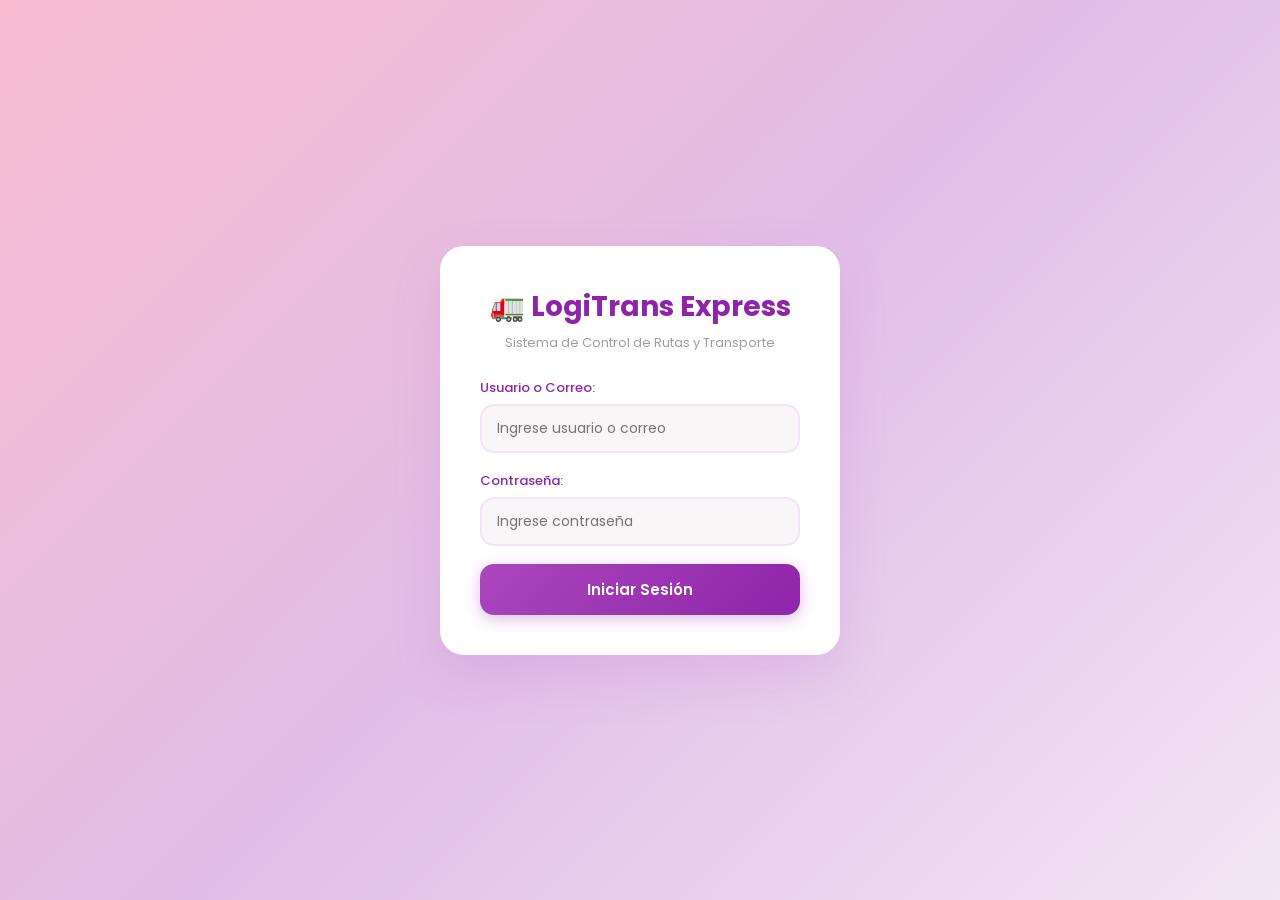
<file: index.html>
<!DOCTYPE html>
<html lang="es">
<head>
    <meta charset="UTF-8">
    <meta name="viewport" content="width=device-width, initial-scale=1.0">
    <title>LogiTrans Express - Login</title>
    <link rel="stylesheet" href="css/styles.css">
</head>
<body>
    <div class="login-container">
        <div class="login-box">
            <h1>LogiTrans Express</h1>
            <p class="subtitle">Sistema de Control de Rutas y Transporte</p>
            
            <form id="loginForm">
                <div class="form-group">
                    <label for="usuario">Usuario o Correo:</label>
                    <input type="text" id="usuario" name="usuario" required placeholder="Ingrese usuario o correo">
                </div>
                
                <div class="form-group">
                    <label for="contrasena">Contraseña:</label>
                    <input type="password" id="contrasena" name="contrasena" required placeholder="Ingrese contraseña">
                </div>
                
                <button type="submit" class="btn-login">Iniciar Sesión</button>
            </form>
            
            <div id="mensaje" class="mensaje"></div>
        </div>
    </div>

    <script src="js/api.js"></script>
    <script src="js/auth.js"></script>
</body>
</html>
</file>
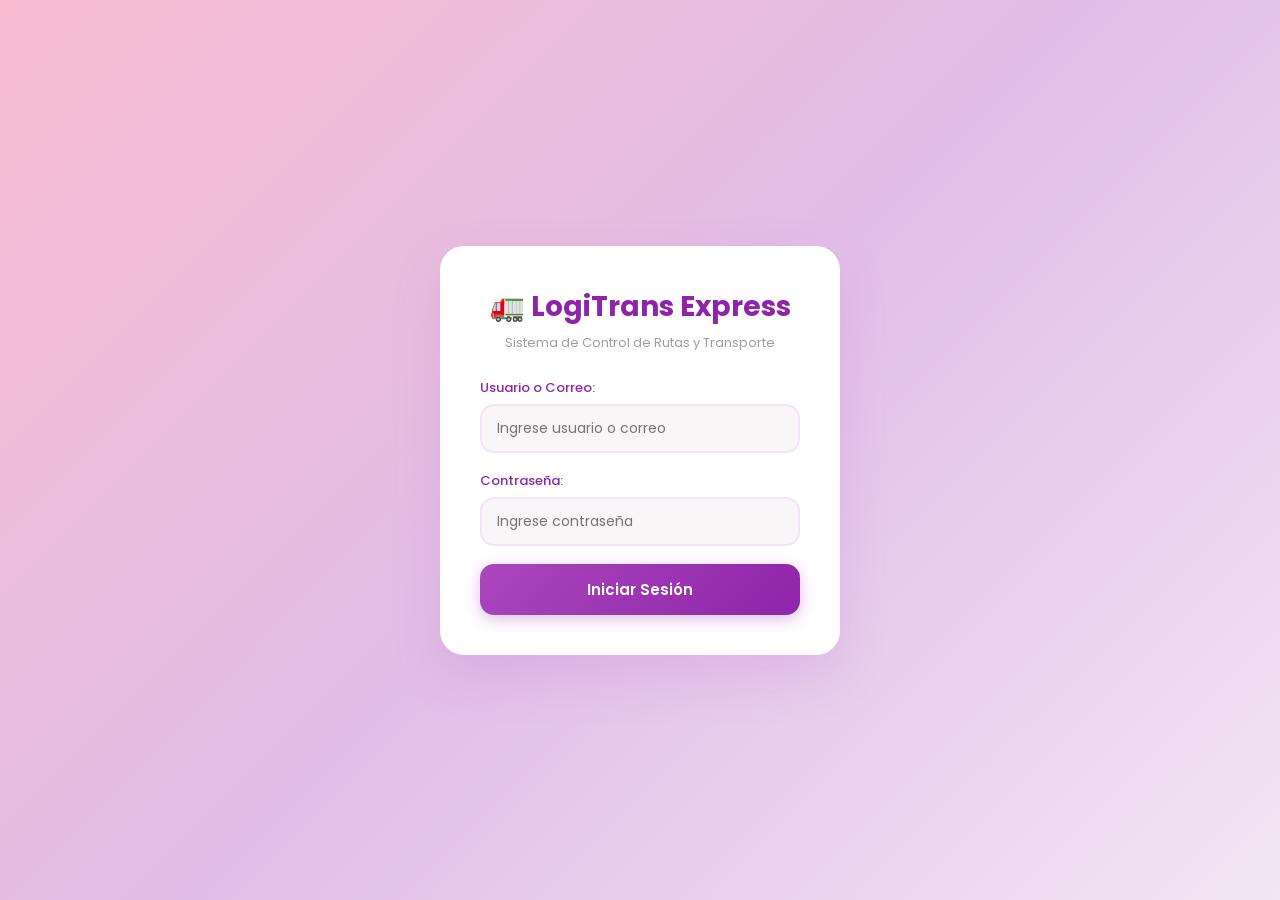
<file: conductores.html>
<!DOCTYPE html>
<html lang="es">
<head>
   
    <meta charset="UTF-8">
    <meta name="viewport" content="width=device-width, initial-scale=1.0">
    <title>LogiTrans Express - Conductores</title>
    <link rel="stylesheet" href="css/styles.css">
</head>
<body>
    <div class="app-container">
        <nav class="sidebar">
            <h2>LogiTrans</h2>
            <ul class="nav-menu">
                <li><a href="dashboard.html">Inicio</a></li>
                <li><a href="conductores.html" class="active">Conductores</a></li>
                <li><a href="vehiculos.html">Vehiculos</a></li>
                <li><a href="rutas.html">Rutas</a></li>
                <li><a href="viajes.html">Viajes</a></li>
            </ul>
        </nav>

        <main class="main-content">
            <header class="header">
                <h1>👷 Conductores</h1>
                <div class="user-info">
                    <span id="nombreUsuario">Usuario</span>
                    <button class="btn-logout" onclick="cerrarSesion()">Cerrar Sesion</button>
                </div>
            </header>

            <div class="content">
                <div class="flex-between">
                    <h2>Lista de Conductores</h2>
                    <button class="btn btn-success" onclick="mostrarFormularioCrear()">+ Nuevo Conductor</button>
                </div>

                <!-- Panel de Búsqueda -->
                <div class="busqueda-panel" style="margin-bottom: 20px; padding: 15px; background: #f5f5f5; border-radius: 5px;">
                    <h3 style="margin-top: 0;">Filtros de Búsqueda</h3>
                    <div style="display: grid; grid-template-columns: repeat(auto-fit, minmax(200px, 1fr)); gap: 10px;">
                        <div>
                            <input type="text" id="filtroDocumento" placeholder="Buscar por documento..." style="width: 100%; padding: 8px; border: 1px solid #ddd; border-radius: 4px;">
                        </div>
                        <div>
                            <input type="text" id="filtroLicencia" placeholder="Buscar por licencia..." style="width: 100%; padding: 8px; border: 1px solid #ddd; border-radius: 4px;">
                        </div>
                        <div>
                            <select id="filtroEstado" style="width: 100%; padding: 8px; border: 1px solid #ddd; border-radius: 4px;">
                                <option value="">-- Todos los estados --</option>
                                <option value="disponible">Disponible</option>
                                <option value="en_ruta">En Ruta</option>
                                <option value="inactivo">Inactivo</option>
                            </select>
                        </div>
                        <div>
                            <button class="btn btn-primary" onclick="buscarConductores()" style="width: 100%;">Buscar</button>
                            <button class="btn btn-secondary" onclick="limpiarFiltros()" style="width: 100%; margin-top: 5px;">Limpiar</button>
                        </div>
                    </div>
                </div>

                <div class="table-container">
                    <table id="tablaConductores">
                        <thead>
                            <tr>
                                <th>ID</th>
                                <th>Nombres</th>
                                <th>Apellidos</th>
                                <th>Documento</th>
                                <th>Telefono</th>
                                <th>Licencia</th>
                                <th>Categoria</th>
                                <th>Vencimiento</th>
                                <th>Estado</th>
                                <th>Acciones</th>
                            </tr>
                        </thead>
                        <tbody id="cuerpoTabla">
                            <tr>
                                <td colspan="10" class="texto-cargando">Cargando conductores...</td>
                            </tr>
                        </tbody>
                    </table>
                </div>
            </div>
        </main>
    </div>

    <!-- Modal para Crear/Editar Conductor -->
    <div id="modalConductor" class="modal-overlay">
        <div class="modal">
            <h2 id="modalTitulo">Nuevo Conductor</h2>
            <form id="formConductor">
                <input type="hidden" id="conductorId">
                <div class="form-grid">
                    <div class="form-group">
                        <label for="nombres">Nombres:</label>
                        <input type="text" id="nombres" required placeholder="Ingrese nombres">
                    </div>
                    <div class="form-group">
                        <label for="apellidos">Apellidos:</label>
                        <input type="text" id="apellidos" required placeholder="Ingrese apellidos">
                    </div>
                    <div class="form-group">
                        <label for="documento">Documento:</label>
                        <input type="text" id="documento" required placeholder="Ingrese documento">
                    </div>
                    <div class="form-group">
                        <label for="telefono">Telefono:</label>
                        <input type="text" id="telefono" placeholder="Ingrese telefono">
                    </div>
                    <div class="form-group">
                        <label for="correo">Correo:</label>
                        <input type="email" id="correo" placeholder="Ingrese correo">
                    </div>
                    <div class="form-group">
                        <label for="numero_licencia">Numero Licencia:</label>
                        <input type="text" id="numero_licencia" required placeholder="Ingrese licencia">
                    </div>
                    <div class="form-group">
                        <label for="categoria_licencia">Categoria:</label>
                        <input type="text" id="categoria_licencia" placeholder="Ej: C2, C3">
                    </div>
                    <div class="form-group">
                        <label for="fecha_vencimiento_licencia">Vencimiento:</label>
                        <input type="date" id="fecha_vencimiento_licencia" required>
                    </div>
                </div>
                <div class="modal-buttons">
                    <button type="button" class="btn btn-danger" onclick="cerrarModal()">Cancelar</button>
                    <button type="submit" class="btn btn-primary">Guardar</button>
                </div>
            </form>
        </div>
    </div>

    <!-- Modal para Cambiar Estado -->
    <div id="modalEstado" class="modal-overlay">
        <div class="modal">
            <h2>Cambiar Estado</h2>
            <p>Seleccione el nuevo estado:</p>
            <div class="form-group">
                <select id="nuevoEstado">
                    <option value="disponible">Disponible</option>
                    <option value="en_ruta">En Ruta</option>
                    <option value="inactivo">Inactivo</option>
                </select>
            </div>
            <div class="modal-buttons">
                <button type="button" class="btn btn-danger" onclick="cerrarModalEstado()">Cancelar</button>
                <button type="button" class="btn btn-primary" onclick="guardarEstado()">Guardar</button>
            </div>
        </div>
    </div>

    <script src="js/api.js"></script>
    <script src="js/auth.js"></script>
    <script src="js/app.js"></script>
    <script src="js/conductores.js"></script>
</body>
</html>
</file>
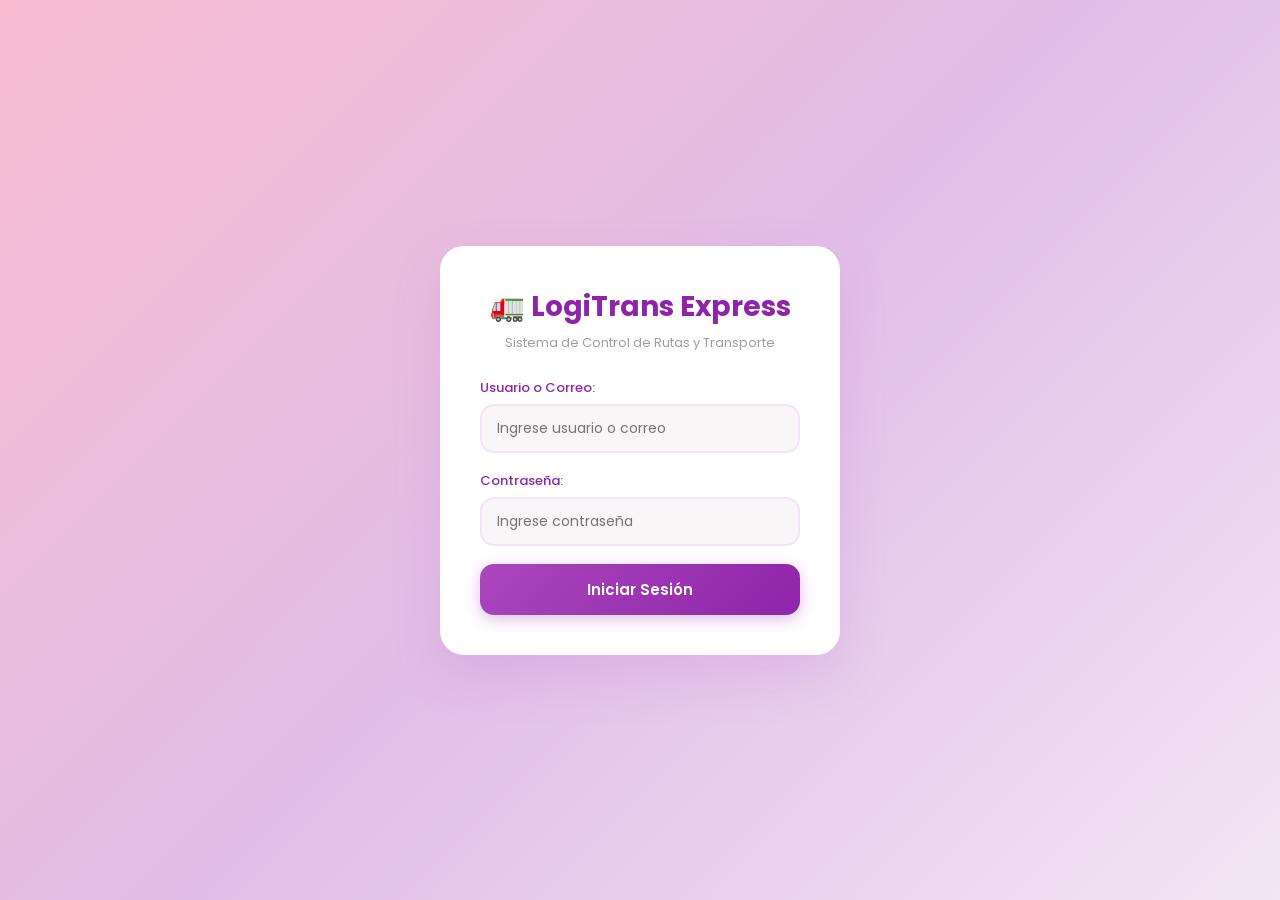
<file: dashboard.html>
<!DOCTYPE html>
<html lang="es">
<head>
    <meta charset="UTF-8">
    <meta name="viewport" content="width=device-width, initial-scale=1.0">
    <title>LogiTrans Express - Dashboard</title>
    <link rel="stylesheet" href="css/styles.css">
</head>
<body>
    <div class="app-container">
        <nav class="sidebar">
            <h2>LogiTrans</h2>
            <ul class="nav-menu">
                <li><a href="dashboard.html" class="active">Inicio</a></li>
                <li><a href="conductores.html">Conductores</a></li>
                <li><a href="vehiculos.html">Vehiculos</a></li>
                <li><a href="rutas.html">Rutas</a></li>
                <li><a href="viajes.html">Viajes</a></li>
            </ul>
        </nav>

        <main class="main-content">
            <header class="header">
                <h1>Panel de Control</h1>
                <div class="user-info">
                    <span id="nombreUsuario">Usuario</span>
                    <button class="btn-logout" onclick="cerrarSesion()">Cerrar Sesion</button>
                </div>
            </header>

            <div class="content">
                <h2>🚛 Bienvenido a LogiTrans Express</h2>
                <p>Sistema de Control de Rutas y Transporte de Carga</p>
                
                <div class="tarjetas-grid">
                    <div class="tarjeta tarjeta-conductores">
                        <h3>👷</h3>
                        <p>Conductores</p>
                        <a href="conductores.html">Gestionar →</a>
                    </div>
                    
                    <div class="tarjeta tarjeta-vehiculos">
                        <h3>🚐</h3>
                        <p>Vehiculos</p>
                        <a href="vehiculos.html">Gestionar →</a>
                    </div>
                    
                    <div class="tarjeta tarjeta-rutas">
                        <h3>🗺️</h3>
                        <p>Rutas</p>
                        <a href="rutas.html">Gestionar →</a>
                    </div>
                    
                    <div class="tarjeta tarjeta-viajes">
                        <h3>📋</h3>
                        <p>Viajes</p>
                        <a href="viajes.html">Gestionar →</a>
                    </div>
                </div>
            </div>
        </main>
    </div>

    <script src="js/api.js"></script>
    <script src="js/auth.js"></script>
    <script src="js/app.js"></script>
</body>
</html>
</file>
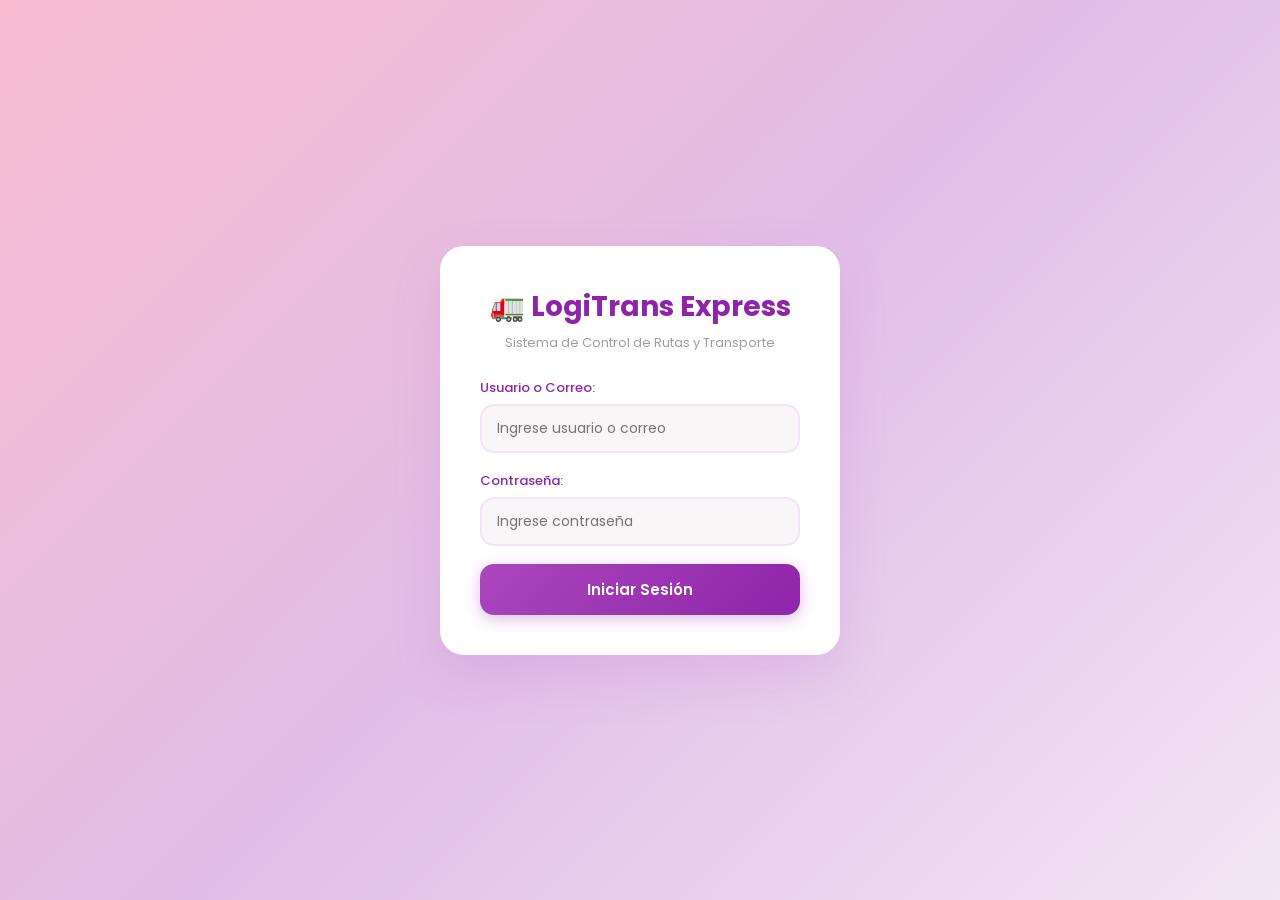
<file: rutas.html>
<!DOCTYPE html>
<html lang="es">
<head>
  
    <meta charset="UTF-8">
    <meta name="viewport" content="width=device-width, initial-scale=1.0">
    <title>LogiTrans Express - Rutas</title>
    <link rel="stylesheet" href="css/styles.css">
</head>
<body>
    <div class="app-container">
        <nav class="sidebar">
            <h2>LogiTrans</h2>
            <ul class="nav-menu">
                <li><a href="dashboard.html">Inicio</a></li>
                <li><a href="conductores.html">Conductores</a></li>
                <li><a href="vehiculos.html">Vehiculos</a></li>
                <li><a href="rutas.html" class="active">Rutas</a></li>
                <li><a href="viajes.html">Viajes</a></li>
            </ul>
        </nav>

        <main class="main-content">
            <header class="header">
                <h1>🗺️ Rutas</h1>
                <div class="user-info">
                    <span id="nombreUsuario">Usuario</span>
                    <button class="btn-logout" onclick="cerrarSesion()">Cerrar Sesion</button>
                </div>
            </header>

            <div class="content">
                <div class="flex-between">
                    <h2>Lista de Rutas</h2>
                    <button class="btn btn-success" onclick="mostrarFormularioCrear()">+ Nueva Ruta</button>
                </div>

                <!-- Panel de Busqueda -->
                <div class="search-panel">
                    <div class="search-grid">
                        <div class="search-group">
                            <label for="filtroOrigen">Ciudad Origen:</label>
                            <input type="text" id="filtroOrigen" placeholder="Filtrar por origen...">
                        </div>
                        <div class="search-group">
                            <label for="filtroDestino">Ciudad Destino:</label>
                            <input type="text" id="filtroDestino" placeholder="Filtrar por destino...">
                        </div>
                    </div>
                    <div class="search-buttons">
                        <button class="btn btn-info" onclick="buscarRutas()">Buscar</button>
                        <button class="btn btn-secondary" onclick="limpiarFiltros()">Limpiar</button>
                    </div>
                </div>

                <div class="table-container">
                    <table id="tablaRutas">
                        <thead>
                            <tr>
                                <th>ID</th>
                                <th>Ciudad Origen</th>
                                <th>Ciudad Destino</th>
                                <th>Distancia (km)</th>
                                <th>Tiempo Estimado</th>
                                <th>Observaciones</th>
                                <th>Acciones</th>
                            </tr>
                        </thead>
                        <tbody id="cuerpoTabla">
                            <tr>
                                <td colspan="7" class="texto-cargando">Cargando rutas...</td>
                            </tr>
                        </tbody>
                    </table>
                </div>
            </div>
        </main>
    </div>

    <!-- Modal para Crear/Editar Ruta -->
    <div id="modalRuta" class="modal-overlay">
        <div class="modal">
            <h2 id="modalTitulo">Nueva Ruta</h2>
            <form id="formRuta">
                <input type="hidden" id="rutaId">
                <div class="form-grid">
                    <div class="form-group">
                        <label for="ciudad_origen">Ciudad Origen:</label>
                        <input type="text" id="ciudad_origen" required placeholder="Ej: Bogota">
                    </div>
                    <div class="form-group">
                        <label for="ciudad_destino">Ciudad Destino:</label>
                        <input type="text" id="ciudad_destino" required placeholder="Ej: Medellin">
                    </div>
                    <div class="form-group">
                        <label for="distancia">Distancia (km):</label>
                        <input type="number" id="distancia" required placeholder="Ej: 450" step="0.01">
                    </div>
                    <div class="form-group">
                        <label for="tiempo_estimado">Tiempo Estimado (horas):</label>
                        <input type="number" id="tiempo_estimado" required placeholder="Ej: 8" step="0.5">
                    </div>
                    <div class="form-group" style="grid-column: 1 / -1;">
                        <label for="observaciones">Observaciones:</label>
                        <textarea id="observaciones" placeholder="Ingrese observaciones"></textarea>
                    </div>
                </div>
                <div class="modal-buttons">
                    <button type="button" class="btn btn-danger" onclick="cerrarModal()">Cancelar</button>
                    <button type="submit" class="btn btn-primary">Guardar</button>
                </div>
            </form>
        </div>
    </div>

    <script src="js/api.js"></script>
    <script src="js/auth.js"></script>
    <script src="js/app.js"></script>
    <script src="js/rutas.js"></script>
</body>
</html>
</file>
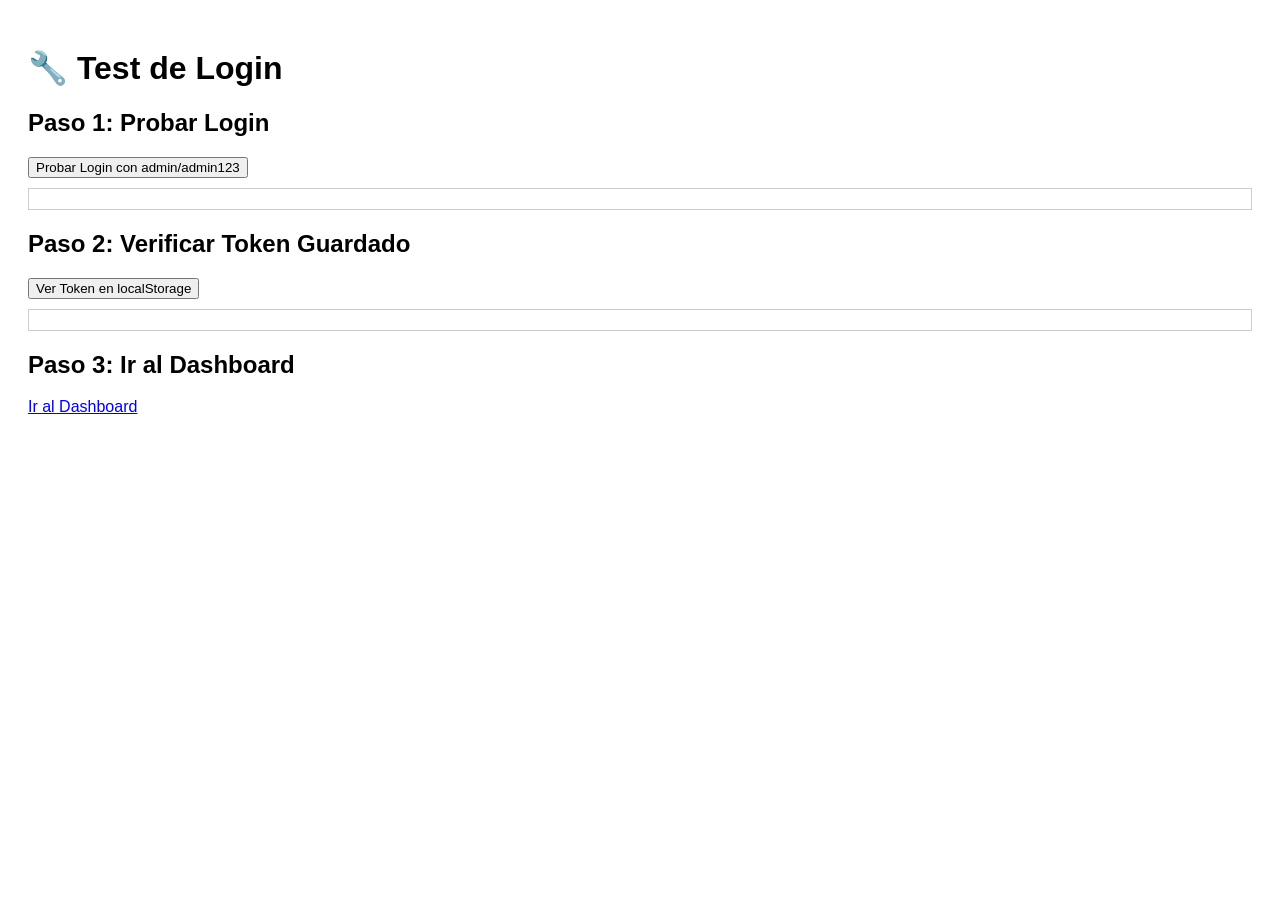
<file: test.html>
<!DOCTYPE html>
<html>
<head>
    <title>Test Login</title>
    <style>
        body { font-family: Arial; padding: 20px; }
        .resultado { margin: 10px 0; padding: 10px; border: 1px solid #ccc; }
        .exito { background: #d4edda; color: #155724; }
        .error { background: #f8d7da; color: #721c24; }
    </style>
</head>
<body>
    <h1>🔧 Test de Login</h1>
    
    <h2>Paso 1: Probar Login</h2>
    <button onclick="probarLogin()">Probar Login con admin/admin123</button>
    <div id="resultadoLogin" class="resultado"></div>
    
    <h2>Paso 2: Verificar Token Guardado</h2>
    <button onclick="verToken()">Ver Token en localStorage</button>
    <div id="resultadoToken" class="resultado"></div>
    
    <h2>Paso 3: Ir al Dashboard</h2>
    <a href="dashboard.html">Ir al Dashboard</a>
    
    <script src="js/api.js"></script>
    <script>
        function probarLogin() {
            var div = document.getElementById('resultadoLogin');
            div.textContent = 'Enviando petición...';
            
            fetch(API_URLS.auth + '/login', {
                method: 'POST',
                headers: {
                    'Content-Type': 'application/json'
                },
                body: JSON.stringify({
                    usuario: 'admin',
                    contrasena: 'admin123'
                })
            })
            .then(function(respuesta) {
                return respuesta.json();
            })
            .then(function(datos) {
                if (datos.exito) {
                    // Guardar manualmente
                    localStorage.setItem('token', datos.datos.token);
                    localStorage.setItem('nombre', datos.datos.nombre);
                    localStorage.setItem('rol', datos.datos.rol);
                    
                    div.className = 'resultado exito';
                    div.innerHTML = '✅ Login exitoso!<br>Token: ' + datos.datos.token + '<br>Nombre: ' + datos.datos.nombre;
                } else {
                    div.className = 'resultado error';
                    div.textContent = '❌ Error: ' + datos.mensaje;
                }
            })
            .catch(function(error) {
                div.className = 'resultado error';
                div.textContent = '❌ Error de conexión: ' + error;
            });
        }
        
        function verToken() {
            var div = document.getElementById('resultadoToken');
            var token = localStorage.getItem('token');
            var nombre = localStorage.getItem('nombre');
            
            if (token) {
                div.className = 'resultado exito';
                div.innerHTML = '✅ Token encontrado!<br>Token: ' + token + '<br>Nombre: ' + nombre;
            } else {
                div.className = 'resultado error';
                div.textContent = '❌ NO HAY TOKEN guardado';
            }
        }
    </script>
</body>
</html>
</file>
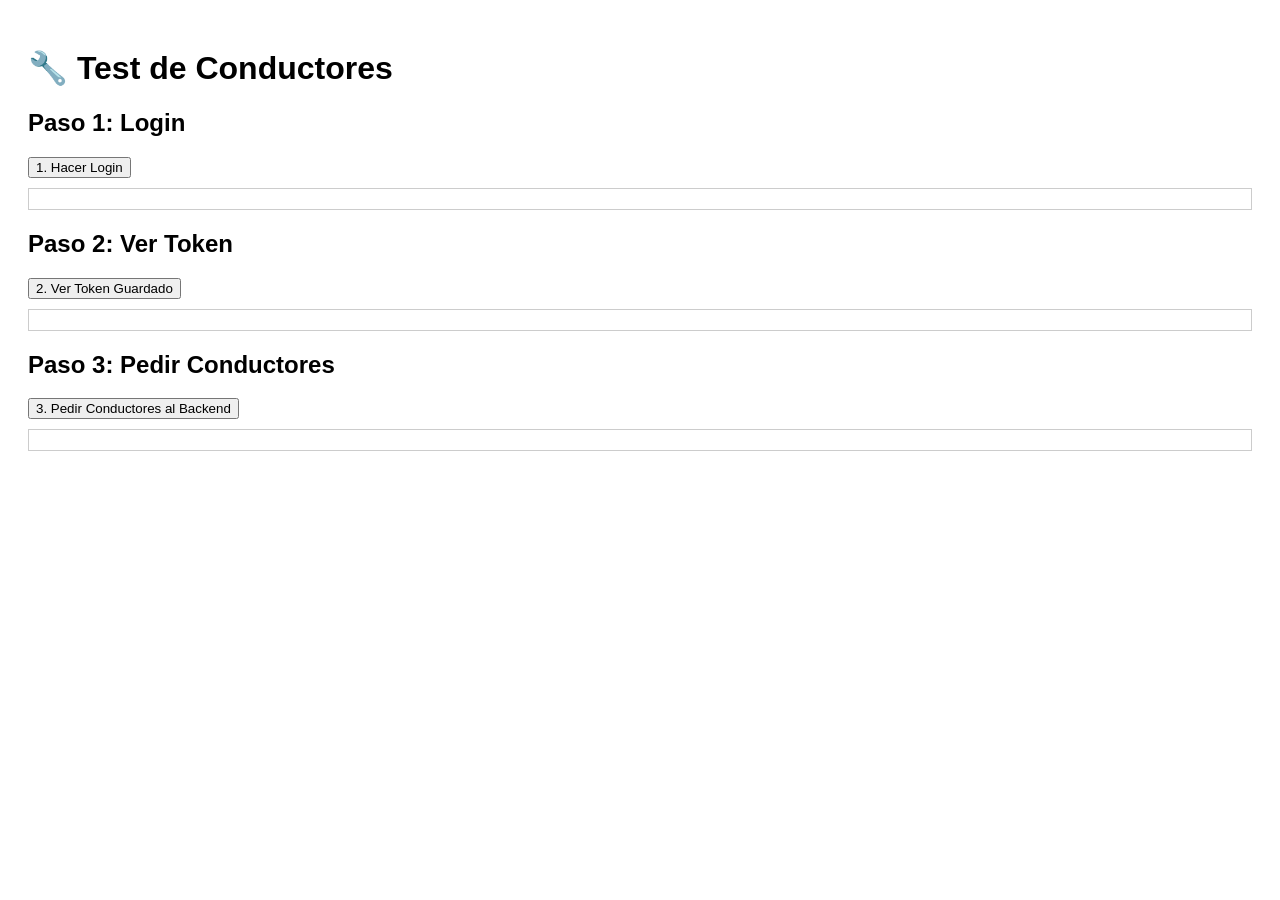
<file: test_conductores.html>
<!DOCTYPE html>
<html>
<head>
    <title>Test Conductores</title>
    <style>
        body { font-family: Arial; padding: 20px; }
        .resultado { margin: 10px 0; padding: 10px; border: 1px solid #ccc; }
        .exito { background: #d4edda; color: #155724; }
        .error { background: #f8d7da; color: #721c24; }
    </style>
</head>
<body>
    <h1>🔧 Test de Conductores</h1>
    
    <h2>Paso 1: Login</h2>
    <button onclick="hacerLogin()">1. Hacer Login</button>
    <div id="resultadoLogin" class="resultado"></div>
    
    <h2>Paso 2: Ver Token</h2>
    <button onclick="verToken()">2. Ver Token Guardado</button>
    <div id="resultadoToken" class="resultado"></div>
    
    <h2>Paso 3: Pedir Conductores</h2>
    <button onclick="pedirConductores()">3. Pedir Conductores al Backend</button>
    <div id="resultadoConductores" class="resultado"></div>
    
    <script>
        var tokenGuardado = '';
        
        function hacerLogin() {
            var div = document.getElementById('resultadoLogin');
            div.textContent = 'Enviando login...';
            
            fetch('http://localhost:8080/backend-logistica/ms-auth/public/index.php/login', {
                method: 'POST',
                headers: { 'Content-Type': 'application/json' },
                body: JSON.stringify({ usuario: 'admin', contrasena: 'admin123' })
            })
            .then(function(r) { return r.json(); })
            .then(function(d) {
                if (d.exito) {
                    tokenGuardado = d.datos.token;
                    localStorage.setItem('token', tokenGuardado);
                    div.className = 'resultado exito';
                    div.innerHTML = 'Login OK!<br>Token: ' + tokenGuardado.substring(0, 20) + '...';
                } else {
                    div.className = 'resultado error';
                    div.textContent = 'Error: ' + d.mensaje;
                }
            })
            .catch(function(e) {
                div.className = 'resultado error';
                div.textContent = 'Error de conexion: ' + e;
            });
        }
        
        function verToken() {
            var div = document.getElementById('resultadoToken');
            var t = localStorage.getItem('token');
            if (t) {
                div.className = 'resultado exito';
                div.textContent = 'Token en localStorage: ' + t.substring(0, 30) + '...';
            } else {
                div.className = 'resultado error';
                div.textContent = 'NO HAY TOKEN en localStorage';
            }
        }
        
        function pedirConductores() {
            var div = document.getElementById('resultadoConductores');
            var t = localStorage.getItem('token');
            
            if (!t) {
                div.className = 'resultado error';
                div.textContent = 'Primero haz login (Paso 1)';
                return;
            }
            
            div.textContent = 'Enviando peticion con token...';
            
            fetch('http://localhost:8080/backend-logistica/ms-conductores/public/index.php/conductores', {
                method: 'GET',
                headers: {
                    'TOKEN': t,
                    'Content-Type': 'application/json'
                }
            })
            .then(function(r) {
                div.innerHTML += '<br>Status HTTP: ' + r.status;
                return r.text(); // Usamos text() para ver la respuesta cruda
            })
            .then(function(texto) {
                div.innerHTML += '<br>Respuesta: ' + texto.substring(0, 500);
                try {
                    var json = JSON.parse(texto);
                    if (json.exito) {
                        div.className = 'resultado exito';
                        div.innerHTML += '<br><br>✅ CONDUCTORES RECIBIDOS: ' + json.datos.length;
                    } else {
                        div.className = 'resultado error';
                        div.innerHTML += '<br><br>❌ ERROR: ' + json.mensaje;
                    }
                } catch(e) {
                    div.className = 'resultado error';
                    div.innerHTML += '<br><br>❌ No es JSON valido';
                }
            })
            .catch(function(e) {
                div.className = 'resultado error';
                div.innerHTML += '<br>Error: ' + e;
            });
        }
    </script>
</body>
</html>
</file>
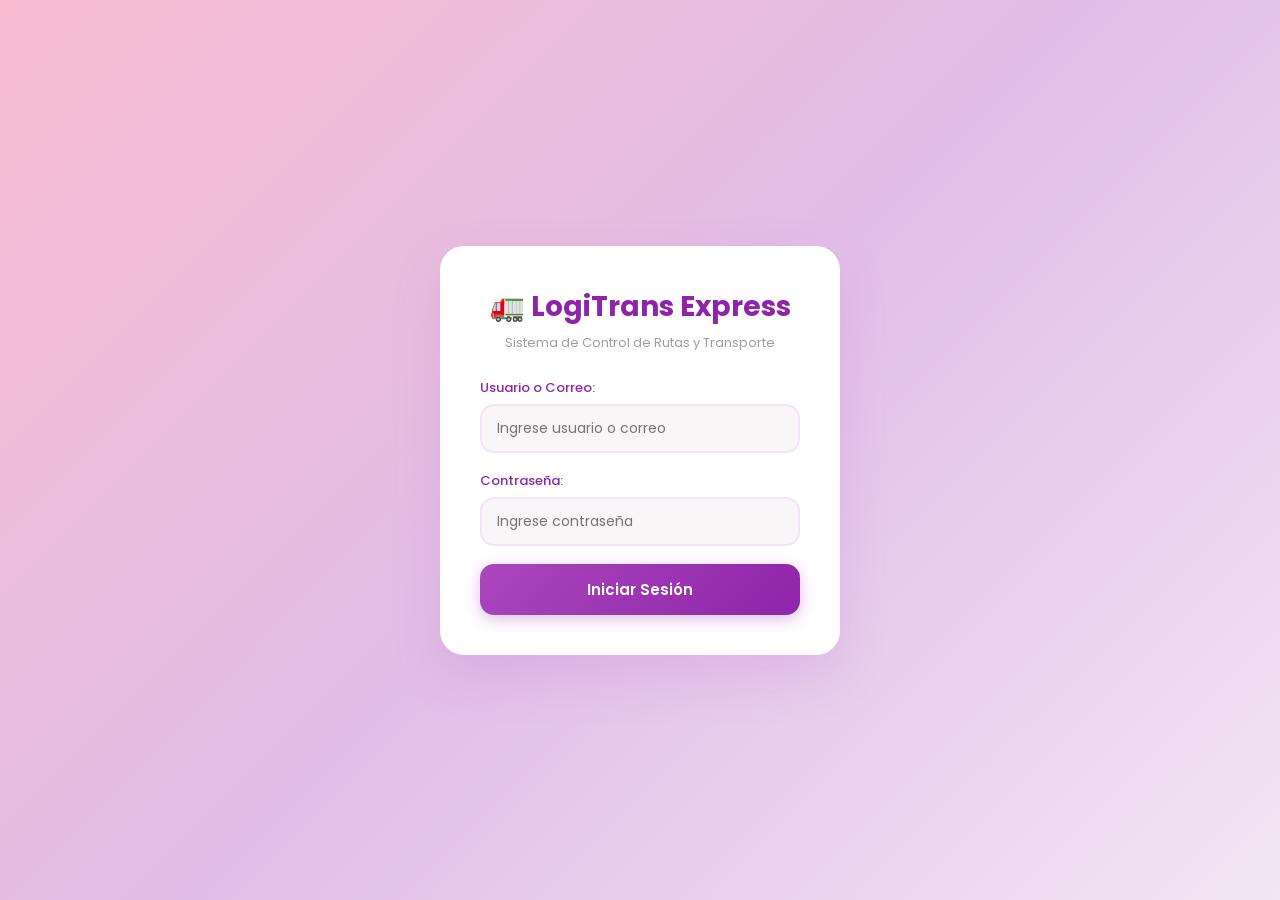
<file: vehiculos.html>
<!DOCTYPE html>
<html lang="es">
<head>
  
    <meta charset="UTF-8">
    <meta name="viewport" content="width=device-width, initial-scale=1.0">
    <title>LogiTrans Express - Vehiculos</title>
    <link rel="stylesheet" href="css/styles.css">
</head>
<body>
    <div class="app-container">
        <nav class="sidebar">
            <h2>LogiTrans</h2>
            <ul class="nav-menu">
                <li><a href="dashboard.html">Inicio</a></li>
                <li><a href="conductores.html">Conductores</a></li>
                <li><a href="vehiculos.html" class="active">Vehiculos</a></li>
                <li><a href="rutas.html">Rutas</a></li>
                <li><a href="viajes.html">Viajes</a></li>
            </ul>
        </nav>

        <main class="main-content">
            <header class="header">
                <h1>🚐 Vehiculos</h1>
                <div class="user-info">
                    <span id="nombreUsuario">Usuario</span>
                    <button class="btn-logout" onclick="cerrarSesion()">Cerrar Sesion</button>
                </div>
            </header>

            <div class="content">
                <div class="flex-between">
                    <h2>Lista de Vehiculos</h2>
                    <button class="btn btn-success" onclick="mostrarFormularioCrear()">+ Nuevo Vehiculo</button>
                </div>

                <!-- Panel de Búsqueda -->
                <div class="busqueda-panel" style="margin-bottom: 20px; padding: 15px; background: #f5f5f5; border-radius: 5px;">
                    <h3 style="margin-top: 0;">Filtros de Búsqueda</h3>
                    <div style="display: grid; grid-template-columns: repeat(auto-fit, minmax(200px, 1fr)); gap: 10px;">
                        <div>
                            <input type="text" id="filtroPlaca" placeholder="Buscar por placa..." style="width: 100%; padding: 8px; border: 1px solid #ddd; border-radius: 4px;">
                        </div>
                        <div>
                            <input type="text" id="filtroTipo" placeholder="Buscar por tipo..." style="width: 100%; padding: 8px; border: 1px solid #ddd; border-radius: 4px;">
                        </div>
                        <div>
                            <select id="filtroEstado" style="width: 100%; padding: 8px; border: 1px solid #ddd; border-radius: 4px;">
                                <option value="">-- Todos los estados --</option>
                                <option value="disponible">Disponible</option>
                                <option value="en_ruta">En Ruta</option>
                                <option value="mantenimiento">Mantenimiento</option>
                                <option value="inactivo">Inactivo</option>
                            </select>
                        </div>
                        <div>
                            <button class="btn btn-primary" onclick="buscarVehiculos()" style="width: 100%;">Buscar</button>
                            <button class="btn btn-secondary" onclick="limpiarFiltros()" style="width: 100%; margin-top: 5px;">Limpiar</button>
                        </div>
                    </div>
                </div>

                <div class="table-container">
                    <table id="tablaVehiculos">
                        <thead>
                            <tr>
                                <th>ID</th>
                                <th>Placa</th>
                                <th>Tipo</th>
                                <th>Capacidad (kg)</th>
                                <th>Modelo</th>
                                <th>Marca</th>
                                <th>Estado</th>
                                <th>Acciones</th>
                            </tr>
                        </thead>
                        <tbody id="cuerpoTabla">
                            <tr>
                                <td colspan="8" class="texto-cargando">Cargando vehiculos...</td>
                            </tr>
                        </tbody>
                    </table>
                </div>
            </div>
        </main>
    </div>

    <!-- Modal para Crear/Editar Vehiculo -->
    <div id="modalVehiculo" class="modal-overlay">
        <div class="modal">
            <h2 id="modalTitulo">Nuevo Vehiculo</h2>
            <form id="formVehiculo">
                <input type="hidden" id="vehiculoId">
                <div class="form-grid">
                    <div class="form-group">
                        <label for="placa">Placa:</label>
                        <input type="text" id="placa" required placeholder="Ej: ABC123">
                    </div>
                    <div class="form-group">
                        <label for="tipo_vehiculo">Tipo Vehiculo:</label>
                        <input type="text" id="tipo_vehiculo" required placeholder="Ej: Camion, Furgon">
                    </div>
                    <div class="form-group">
                        <label for="capacidad_carga">Capacidad (kg):</label>
                        <input type="number" id="capacidad_carga" required placeholder="Ej: 5000">
                    </div>
                    <div class="form-group">
                        <label for="modelo">Modelo (Año):</label>
                        <input type="text" id="modelo" required placeholder="Ej: 2022">
                    </div>
                    <div class="form-group">
                        <label for="marca">Marca:</label>
                        <input type="text" id="marca" required placeholder="Ej: Chevrolet">
                    </div>
                </div>
                <div class="modal-buttons">
                    <button type="button" class="btn btn-danger" onclick="cerrarModal()">Cancelar</button>
                    <button type="submit" class="btn btn-primary">Guardar</button>
                </div>
            </form>
        </div>
    </div>

    <!-- Modal para Cambiar Estado -->
    <div id="modalEstado" class="modal-overlay">
        <div class="modal">
            <h2>Cambiar Estado</h2>
            <p>Seleccione el nuevo estado:</p>
            <div class="form-group">
                <select id="nuevoEstado">
                    <option value="disponible">Disponible</option>
                    <option value="en_ruta">En Ruta</option>
                    <option value="mantenimiento">Mantenimiento</option>
                    <option value="inactivo">Inactivo</option>
                </select>
            </div>
            <div class="modal-buttons">
                <button type="button" class="btn btn-danger" onclick="cerrarModalEstado()">Cancelar</button>
                <button type="button" class="btn btn-primary" onclick="guardarEstado()">Guardar</button>
            </div>
        </div>
    </div>

    <script src="js/api.js"></script>
    <script src="js/auth.js"></script>
    <script src="js/app.js"></script>
    <script src="js/vehiculos.js"></script>
</body>
</html>
</file>
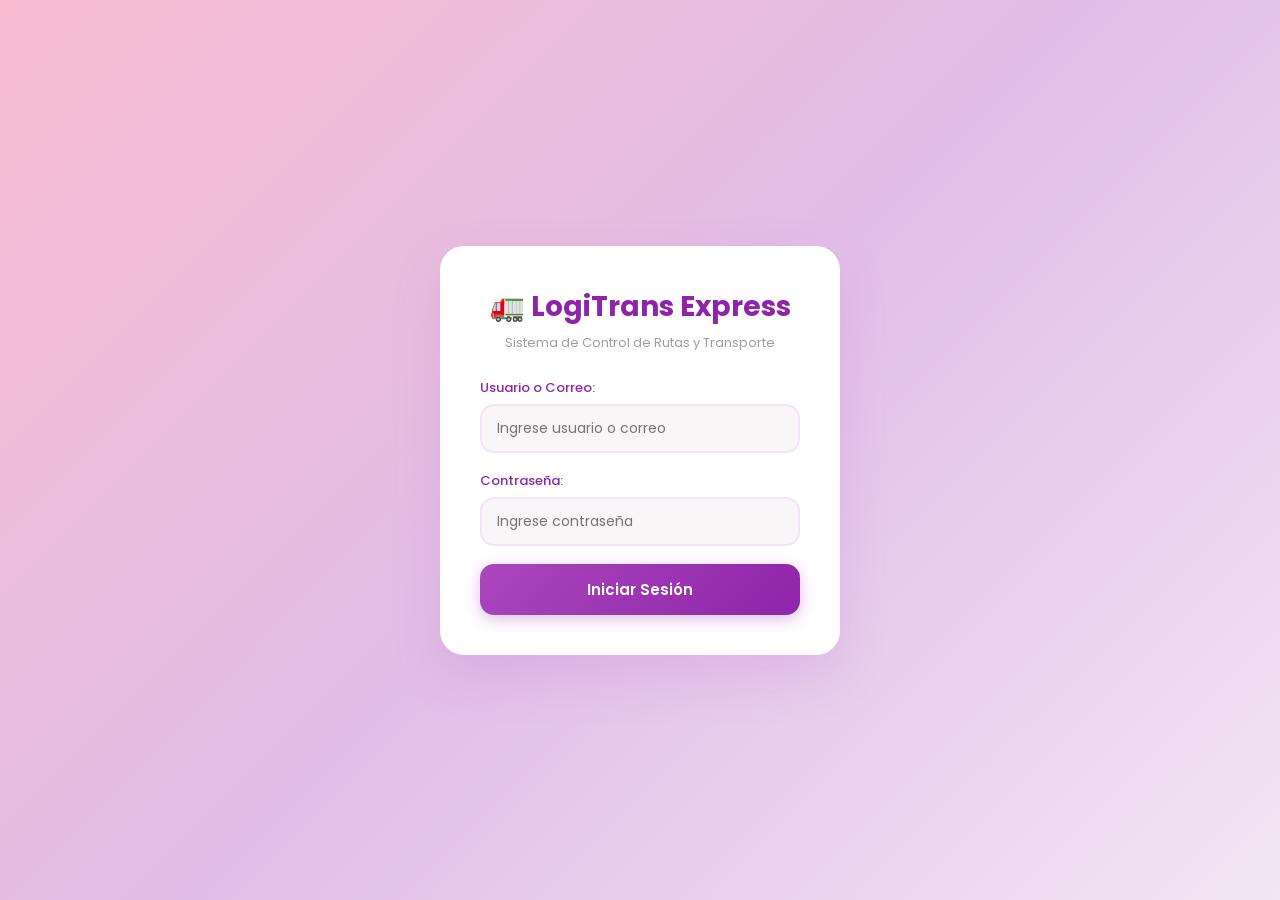
<file: viajes.html>
<!DOCTYPE html>
<html lang="es">
<head>
   
    <meta charset="UTF-8">
    <meta name="viewport" content="width=device-width, initial-scale=1.0">
    <title>LogiTrans Express - Viajes</title>
    <link rel="stylesheet" href="css/styles.css">
</head>
<body>
    <div class="app-container">
        <nav class="sidebar">
            <h2>LogiTrans</h2>
            <ul class="nav-menu">
                <li><a href="dashboard.html">Inicio</a></li>
                <li><a href="conductores.html">Conductores</a></li>
                <li><a href="vehiculos.html">Vehiculos</a></li>
                <li><a href="rutas.html">Rutas</a></li>
                <li><a href="viajes.html" class="active">Viajes</a></li>
            </ul>
        </nav>

        <main class="main-content">
            <header class="header">
                <h1>📋 Viajes</h1>
                <div class="user-info">
                    <span id="nombreUsuario">Usuario</span>
                    <button class="btn-logout" onclick="cerrarSesion()">Cerrar Sesion</button>
                </div>
            </header>

            <div class="content">
                <!-- Tabs -->
                <div class="tabs-container">
                    <button class="tab-button" onclick="cambiarTab('seguimiento')">📍 Seguimiento de Viajes</button>
                    <!-- <button class="tab-button" onclick="cambiarTab('programacion')">📅 Programación de Viajes (Próximamente)</button> -->
                </div>

                <!-- TAB 2: SEGUIMIENTO DE VIAJES -->
                <div id="tab-seguimiento" class="tab-content active">
                    <div class="flex-between">
                        <h2>Programación de Viajes</h2>
                        <button class="btn btn-success" onclick="mostrarFormularioProgramacion()">+ Nueva Programación</button>
                    </div>

                    <!-- Panel de Busqueda Programaciones -->
                    <div class="search-panel">
                        <div class="search-grid">
                            <div class="search-group">
                                <label for="filtroProgramacionConductor">Conductor:</label>
                                <input type="text" id="filtroProgramacionConductor" placeholder="Buscar conductor...">
                            </div>
                            <div class="search-group">
                                <label for="filtroProgramacionVehiculo">Vehiculo:</label>
                                <input type="text" id="filtroProgramacionVehiculo" placeholder="Buscar vehiculo...">
                            </div>
                            <div class="search-group">
                                <label for="filtroProgramacionEstado">Estado:</label>
                                <select id="filtroProgramacionEstado">
                                    <option value="">Todos</option>
                                    <option value="programado">Programado</option>
                                    <option value="en_viaje">En Viaje</option>
                                    <option value="completado">Completado</option>
                                    <option value="cancelado">Cancelado</option>
                                </select>
                            </div>
                        </div>
                        <div class="search-buttons">
                            <button class="btn btn-info" onclick="buscarProgramaciones()">Buscar</button>
                            <button class="btn btn-secondary" onclick="limpiarFiltrosProgramaciones()">Limpiar</button>
                        </div>
                    </div>

                    <div class="table-container">
                        <table id="tablaProgramaciones">
                            <thead>
                                <tr>
                                    <th>ID</th>
                                    <th>Conductor</th>
                                    <th>Vehiculo</th>
                                    <th>Ruta</th>
                                    <th>Salida</th>
                                    <th>Llegada Est.</th>
                                    <th>Estado</th>
                                    <th>Acciones</th>
                                </tr>
                            </thead>
                            <tbody id="cuerpoProgramaciones">
                                <tr>
                                    <td colspan="8" class="texto-cargando">Cargando programaciones...</td>
                                </tr>
                            </tbody>
                        </table>
                    </div>
                </div>

                <!-- TAB 2: SEGUIMIENTO DE VIAJES -->
                <div id="tab-seguimiento" class="tab-content">
                    <div class="flex-between">
                        <h2>Seguimiento de Viajes</h2>
                        <button class="btn btn-success" onclick="mostrarFormularioSeguimiento()">+ Nuevo Seguimiento</button>
                    </div>

                    <!-- Panel de Busqueda Seguimientos -->
                    <div class="search-panel">
                        <div class="search-grid">
                            <div class="search-group">
                                <label for="filtroSeguimientoFecha">Fecha:</label>
                                <input type="date" id="filtroSeguimientoFecha">
                            </div>
                            <div class="search-group">
                                <label for="filtroSeguimientoEstado">Estado:</label>
                                <select id="filtroSeguimientoEstado">
                                    <option value="">Todos</option>
                                    <option value="programado">Programado</option>
                                    <option value="en_transito">En Transito</option>
                                    <option value="retrasado">Retrasado</option>
                                    <option value="finalizado">Finalizado</option>
                                    <option value="cancelado">Cancelado</option>
                                </select>
                            </div>
                        </div>
                        <div class="search-buttons">
                            <button class="btn btn-info" onclick="buscarSeguimientos()">Buscar</button>
                            <button class="btn btn-secondary" onclick="limpiarFiltrosSeguimientos()">Limpiar</button>
                        </div>
                    </div>

                    <div class="table-container">
                        <table id="tablaSeguimientos">
                            <thead>
                                <tr>
                                    <th>ID</th>
                                    <th>Programacion ID</th>
                                    <th>Fecha</th>
                                    <th>Hora</th>
                                    <th>Estado</th>
                                    <th>Novedad</th>
                                    <th>Acciones</th>
                                </tr>
                            </thead>
                            <tbody id="cuerpoSeguimientos">
                                <tr>
                                    <td colspan="7" class="texto-cargando">Cargando seguimientos...</td>
                                </tr>
                            </tbody>
                        </table>
                    </div>
                </div>
            </div>
        </main>
    </div>

    <!-- Modal para Crear/Editar Programacion -->
    <div id="modalProgramacion" class="modal-overlay">
        <div class="modal">
            <h2 id="modalTituloProgramacion">Nueva Programación de Viaje</h2>
            <form id="formProgramacion">
                <input type="hidden" id="programacionId">
                <div class="form-grid">
                    <div class="form-group">
                        <label for="conductor_id">Conductor:</label>
                        <select id="conductor_id" required>
                            <option value="">Seleccionar conductor...</option>
                        </select>
                    </div>
                    <div class="form-group">
                        <label for="vehiculo_id">Vehiculo:</label>
                        <select id="vehiculo_id" required>
                            <option value="">Seleccionar vehiculo...</option>
                        </select>
                    </div>
                    <div class="form-group">
                        <label for="ruta_id">Ruta:</label>
                        <select id="ruta_id" required>
                            <option value="">Seleccionar ruta...</option>
                        </select>
                    </div>
                    <div class="form-group">
                        <label for="fecha_salida">Fecha de Salida:</label>
                        <input type="date" id="fecha_salida" required>
                    </div>
                    <div class="form-group">
                        <label for="hora_salida">Hora de Salida:</label>
                        <input type="time" id="hora_salida" required>
                    </div>
                    <div class="form-group">
                        <label for="fecha_llegada_estimada">Fecha Est. Llegada:</label>
                        <input type="date" id="fecha_llegada_estimada" required>
                    </div>
                    <div class="form-group" style="grid-column: 1 / -1;">
                        <label for="observaciones_prog">Observaciones:</label>
                        <textarea id="observaciones_prog" placeholder="Ingrese observaciones"></textarea>
                    </div>
                </div>
                <div class="modal-buttons">
                    <button type="button" class="btn btn-danger" onclick="cerrarModalProgramacion()">Cancelar</button>
                    <button type="submit" class="btn btn-primary">Guardar</button>
                </div>
            </form>
        </div>
    </div>

    <!-- Modal para Crear/Editar Seguimiento -->
    <div id="modalSeguimiento" class="modal-overlay">
        <div class="modal">
            <h2 id="modalTituloSeguimiento">Nuevo Seguimiento</h2>
            <form id="formSeguimiento">
                <input type="hidden" id="seguimientoId">
                <div class="form-grid">
                    <div class="form-group">
                        <label for="programacion_viaje_id">Programacion Viaje ID:</label>
                        <input type="number" id="programacion_viaje_id" required placeholder="Ingrese ID">
                    </div>
                    <div class="form-group">
                        <label for="fecha_seguimiento">Fecha:</label>
                        <input type="date" id="fecha_seguimiento" required>
                    </div>
                    <div class="form-group">
                        <label for="hora_seguimiento">Hora:</label>
                        <input type="time" id="hora_seguimiento" required>
                    </div>
                    <div class="form-group">
                        <label for="estado_seguimiento">Estado:</label>
                        <select id="estado_seguimiento">
                            <option value="programado">Programado</option>
                            <option value="en_transito">En Transito</option>
                            <option value="retrasado">Retrasado</option>
                            <option value="finalizado">Finalizado</option>
                            <option value="cancelado">Cancelado</option>
                        </select>
                    </div>
                    <div class="form-group" style="grid-column: 1 / -1;">
                        <label for="novedad">Novedad:</label>
                        <textarea id="novedad" placeholder="Ingrese novedad"></textarea>
                    </div>
                </div>
                <div class="modal-buttons">
                    <button type="button" class="btn btn-danger" onclick="cerrarModalSeguimiento()">Cancelar</button>
                    <button type="submit" class="btn btn-primary">Guardar</button>
                </div>
            </form>
        </div>
    </div>

    <script src="js/api.js"></script>
    <script src="js/auth.js"></script>
    <script src="js/app.js"></script>
    <script src="js/viajes.js"></script>
</body>
</html>
</file>
<file: css/styles.css>
@import url('https://fonts.googleapis.com/css2?family=Poppins:wght@300;400;500;600;700&display=swap');

* {
    margin: 0;
    padding: 0;
    box-sizing: border-box;
}

body {
    font-family: 'Poppins', sans-serif;
    background: #faf5f7;
    color: #5a4a5c;
}


.login-container {
    display: flex;
    justify-content: center;
    align-items: center;
    min-height: 100vh;
    background: linear-gradient(135deg, #f8bbd0 0%, #e1bee7 50%, #f3e5f5 100%);
}

.login-box {
    background: white;
    padding: 40px;
    border-radius: 24px;
    box-shadow: 0 20px 50px rgba(171, 71, 188, 0.15);
    width: 100%;
    max-width: 400px;
    text-align: center;
    animation: fadeInUp 0.6s ease;
}

@keyframes fadeInUp {
    from { opacity: 0; transform: translateY(30px); }
    to { opacity: 1; transform: translateY(0); }
}

.login-box h1 {
    color: #8e24aa;
    font-size: 28px;
    margin-bottom: 5px;
}

.login-box h1::before {
    content: "🚛 ";
}

.subtitle {
    color: #9e9e9e;
    font-size: 13px;
    margin-bottom: 25px;
}

.form-group {
    margin-bottom: 18px;
    text-align: left;
}

.form-group label {
    display: block;
    margin-bottom: 6px;
    font-size: 13px;
    font-weight: 500;
    color: #8e24aa;
}

.form-group input,
.form-group select,
.form-group textarea {
    width: 100%;
    padding: 12px 15px;
    border: 2px solid #f3e5f5;
    border-radius: 14px;
    font-family: 'Poppins', sans-serif;
    font-size: 14px;
    transition: all 0.3s ease;
    background: #faf5f7;
}

.form-group input:focus {
    outline: none;
    border-color: #ce93d8;
    background: white;
    box-shadow: 0 0 0 4px rgba(206, 147, 216, 0.2);
}

.btn-login {
    width: 100%;
    padding: 14px;
    background: linear-gradient(135deg, #ab47bc 0%, #8e24aa 100%);
    color: white;
    border: none;
    border-radius: 14px;
    font-family: 'Poppins', sans-serif;
    font-size: 15px;
    font-weight: 600;
    cursor: pointer;
    transition: all 0.3s ease;
    box-shadow: 0 4px 15px rgba(142, 36, 170, 0.3);
}

.btn-login:hover {
    transform: translateY(-2px);
    box-shadow: 0 8px 25px rgba(142, 36, 170, 0.4);
}


.mensaje {
    margin-top: 15px;
    padding: 12px;
    border-radius: 14px;
    font-size: 13px;
    display: none;
}

.mensaje.exito {
    display: block;
    background: #f8bbd0;
    color: #880e4f;
}

.mensaje.error {
    display: block;
    background: #ffcdd2;
    color: #b71c1c;
}

.mensaje-login-exito {
    text-align: center;
}

.mensaje-login-exito p {
    margin-bottom: 15px;
    color: #880e4f;
    font-weight: 500;
}

.btn-dashboard {
    display: inline-block;
    padding: 12px 24px;
    background: linear-gradient(135deg, #ab47bc 0%, #8e24aa 100%);
    color: white;
    text-decoration: none;
    border-radius: 14px;
    font-family: 'Poppins', sans-serif;
    font-size: 15px;
    font-weight: 500;
    transition: all 0.3s ease;
    box-shadow: 0 4px 15px rgba(142, 36, 170, 0.3);
}

.btn-dashboard:hover {
    transform: translateY(-2px);
    box-shadow: 0 8px 25px rgba(142, 36, 170, 0.4);
}


.app-container {
    display: flex;
    min-height: 100vh;
}

.sidebar {
    width: 260px;
    background: white;
    padding: 25px;
    position: fixed;
    height: 100vh;
    box-shadow: 4px 0 20px rgba(171, 71, 188, 0.08);
    border-right: 1px solid #f3e5f5;
}

.sidebar h2 {
    color: #8e24aa;
    font-size: 18px;
    text-align: center;
    margin-bottom: 30px;
    padding-bottom: 15px;
    border-bottom: 2px solid #f3e5f5;
}

.sidebar h2::before {
    content: "🚛 ";
}

.nav-menu {
    list-style: none;
}

.nav-menu li {
    margin-bottom: 8px;
}

.nav-menu a {
    color: #5a4a5c;
    text-decoration: none;
    padding: 12px 15px;
    display: block;
    border-radius: 14px;
    font-size: 14px;
    transition: all 0.3s ease;
}

.nav-menu a:hover,
.nav-menu a.active {
    background: #f3e5f5;
    color: #8e24aa;
    transform: translateX(5px);
}

.nav-menu li:nth-child(1) a::before { content: "👤 "; }
.nav-menu li:nth-child(2) a::before { content: "👷 "; }
.nav-menu li:nth-child(3) a::before { content: "🚐 "; }
.nav-menu li:nth-child(4) a::before { content: "🗺️ "; }
.nav-menu li:nth-child(5) a::before { content: "📋 "; }

.main-content {
    margin-left: 260px;
    flex: 1;
    padding: 25px;
    background: #faf5f7;
}

.header {
    background: white;
    padding: 20px 25px;
    border-radius: 20px;
    margin-bottom: 25px;
    display: flex;
    justify-content: space-between;
    align-items: center;
    box-shadow: 0 4px 20px rgba(171, 71, 188, 0.08);
}

.header h1 {
    color: #8e24aa;
    font-size: 22px;
    font-weight: 600;
}

.header h1::before {
    content: "🚛 ";
}

.user-info {
    display: flex;
    align-items: center;
    gap: 15px;
}

.user-info span::before {
    content: "👋 ";
}

.btn-logout {
    padding: 10px 20px;
    background: linear-gradient(135deg, #f48fb1 0%, #f06292 100%);
    color: white;
    border: none;
    border-radius: 14px;
    cursor: pointer;
    font-family: 'Poppins', sans-serif;
    font-size: 13px;
    font-weight: 500;
    transition: all 0.3s ease;
    box-shadow: 0 4px 15px rgba(240, 98, 146, 0.3);
}

.btn-logout:hover {
    transform: translateY(-2px);
    box-shadow: 0 8px 25px rgba(240, 98, 146, 0.4);
}

.content {
    background: white;
    padding: 25px;
    border-radius: 20px;
    box-shadow: 0 4px 20px rgba(171, 71, 188, 0.08);
}


.tarjetas-grid {
    margin-top: 30px;
    display: grid;
    grid-template-columns: repeat(auto-fit, minmax(200px, 1fr));
    gap: 20px;
}

.tarjeta {
    padding: 20px;
    border-radius: 20px;
    text-align: center;
    transition: all 0.3s ease;
    cursor: pointer;
}

.tarjeta:hover {
    transform: translateY(-5px);
    box-shadow: 0 10px 30px rgba(0,0,0,0.1);
}

.tarjeta-conductores { background: #fce4ec; }
.tarjeta-conductores h3 { color: #c2185b; }
.tarjeta-conductores a { color: #c2185b; }

.tarjeta-vehiculos { background: #e8eaf6; }
.tarjeta-vehiculos h3 { color: #303f9f; }
.tarjeta-vehiculos a { color: #303f9f; }

.tarjeta-rutas { background: #fff3e0; }
.tarjeta-rutas h3 { color: #ef6c00; }
.tarjeta-rutas a { color: #ef6c00; }

.tarjeta-viajes { background: #f3e5f5; }
.tarjeta-viajes h3 { color: #7b1fa2; }
.tarjeta-viajes a { color: #7b1fa2; }

.tarjeta h3 {
    font-size: 36px;
    margin-bottom: 10px;
}

.tarjeta p {
    font-weight: 600;
    color: #5a4a5c;
    margin-bottom: 8px;
}

.tarjeta a {
    text-decoration: none;
    font-size: 13px;
    font-weight: 500;
    transition: all 0.3s ease;
}

.tarjeta a:hover {
    text-decoration: underline;
}


.table-container {
    overflow-x: auto;
}

table {
    width: 100%;
    border-collapse: collapse;
    margin-top: 15px;
}

thead {
    background: #f3e5f5;
    color: #8e24aa;
}

th, td {
    padding: 14px 16px;
    text-align: left;
    border-bottom: 1px solid #f3e5f5;
    font-size: 14px;
}

tbody tr {
    transition: all 0.2s ease;
}

tbody tr:hover {
    background: #faf5f7;
}


.estado {
    padding: 6px 14px;
    border-radius: 20px;
    font-size: 11px;
    font-weight: 600;
    text-transform: uppercase;
    letter-spacing: 0.5px;
}

.estado.disponible { background: #f8bbd0; color: #880e4f; }
.estado.en_ruta { background: #fff9c4; color: #f57f17; }
.estado.inactivo { background: #ffcdd2; color: #c62828; }
.estado.mantenimiento { background: #e1bee7; color: #7b1fa2; }
.estado.programado { background: #b3e5fc; color: #0277bd; }
.estado.en_transito { background: #b2dfdb; color: #00695c; }
.estado.retrasado { background: #ffe0b2; color: #ef6c00; }
.estado.finalizado { background: #c8e6c9; color: #2e7d32; }
.estado.cancelado { background: #ffcdd2; color: #c62828; }


.btn {
    padding: 10px 18px;
    border: none;
    border-radius: 14px;
    cursor: pointer;
    font-family: 'Poppins', sans-serif;
    font-size: 13px;
    font-weight: 500;
    transition: all 0.3s ease;
    margin-right: 8px;
    box-shadow: 0 2px 8px rgba(0,0,0,0.1);
}

.btn:hover {
    transform: translateY(-2px);
    box-shadow: 0 4px 15px rgba(0,0,0,0.15);
}

.btn-primary { 
    background: linear-gradient(135deg, #ce93d8 0%, #ab47bc 100%); 
    color: white; 
}

.btn-success { 
    background: linear-gradient(135deg, #f8bbd0 0%, #f48fb1 100%); 
    color: #880e4f; 
}

.btn-warning { 
    background: linear-gradient(135deg, #ffe0b2 0%, #ffcc80 100%); 
    color: #ef6c00; 
}

.btn-danger { 
    background: linear-gradient(135deg, #ffcdd2 0%, #ef9a9a 100%); 
    color: #c62828; 
}

.btn-info { 
    background: linear-gradient(135deg, #b3e5fc 0%, #81d4fa 100%); 
    color: #0277bd; 
}


.flex-between {
    display: flex;
    justify-content: space-between;
    align-items: center;
    margin-bottom: 20px;
}

.text-center {
    text-align: center;
}

.texto-cargando {
    text-align: center;
    color: #8e24aa;
}

.texto-error {
    text-align: center;
    color: #c62828;
}

.texto-vacio {
    text-align: center;
    color: #9e9e9e;
}


.form-grid {
    display: grid;
    grid-template-columns: repeat(auto-fit, minmax(250px, 1fr));
    gap: 20px;
    margin-bottom: 20px;
}


.modal-overlay {
    display: none;
    position: fixed;
    top: 0; left: 0;
    width: 100%; height: 100%;
    background: rgba(90, 74, 92, 0.5);
    z-index: 1000;
    justify-content: center;
    align-items: center;
    backdrop-filter: blur(5px);
}

.modal-overlay.active {
    display: flex;
}

.modal {
    background: white;
    padding: 30px;
    border-radius: 24px;
    width: 90%;
    max-width: 550px;
    max-height: 90vh;
    overflow-y: auto;
    box-shadow: 0 25px 50px rgba(171, 71, 188, 0.2);
    animation: modalIn 0.3s ease;
}

@keyframes modalIn {
    from { opacity: 0; transform: scale(0.9); }
    to { opacity: 1; transform: scale(1); }
}

.modal h2 {
    color: #8e24aa;
    margin-bottom: 20px;
    font-size: 20px;
}

.modal h2::before {
    content: "✏️ ";
}

.modal-buttons {
    display: flex;
    justify-content: flex-end;
    gap: 12px;
    margin-top: 25px;
}

/* ==================== TABS ==================== */
.tabs-container {
    display: flex;
    gap: 0;
    margin-bottom: 25px;
    border-bottom: 2px solid #f3e5f5;
    flex-wrap: wrap;
}

.tab-button {
    padding: 14px 24px;
    background: transparent;
    border: none;
    border-bottom: 3px solid transparent;
    color: #9e9e9e;
    font-family: 'Poppins', sans-serif;
    font-size: 15px;
    font-weight: 600;
    cursor: pointer;
    transition: all 0.3s ease;
    position: relative;
}

.tab-button:hover {
    color: #8e24aa;
}

.tab-button.active {
    color: #8e24aa;
    border-bottom-color: #8e24aa;
}

.tab-content {
    display: none;
    animation: fadeIn 0.3s ease;
}

.tab-content.active {
    display: block;
}

@keyframes fadeIn {
    from { opacity: 0; }
    to { opacity: 1; }
}

@media (max-width: 768px) {
    .sidebar { 
        width: 100%; 
        position: relative; 
        height: auto; 
    }
    .main-content { 
        margin-left: 0; 
    }
    .app-container { 
        flex-direction: column; 
    }
    .tarjetas-grid {
        grid-template-columns: 1fr;
    }
    .tabs-container {
        flex-direction: column;
    }
    .tab-button {
        width: 100%;
        text-align: left;
        border-bottom: none;
        border-left: 3px solid transparent;
        padding: 12px 16px;
    }
    .tab-button.active {
        border-bottom-color: transparent;
        border-left-color: #8e24aa;
        background: #faf5f7;
    }
}
</file>
